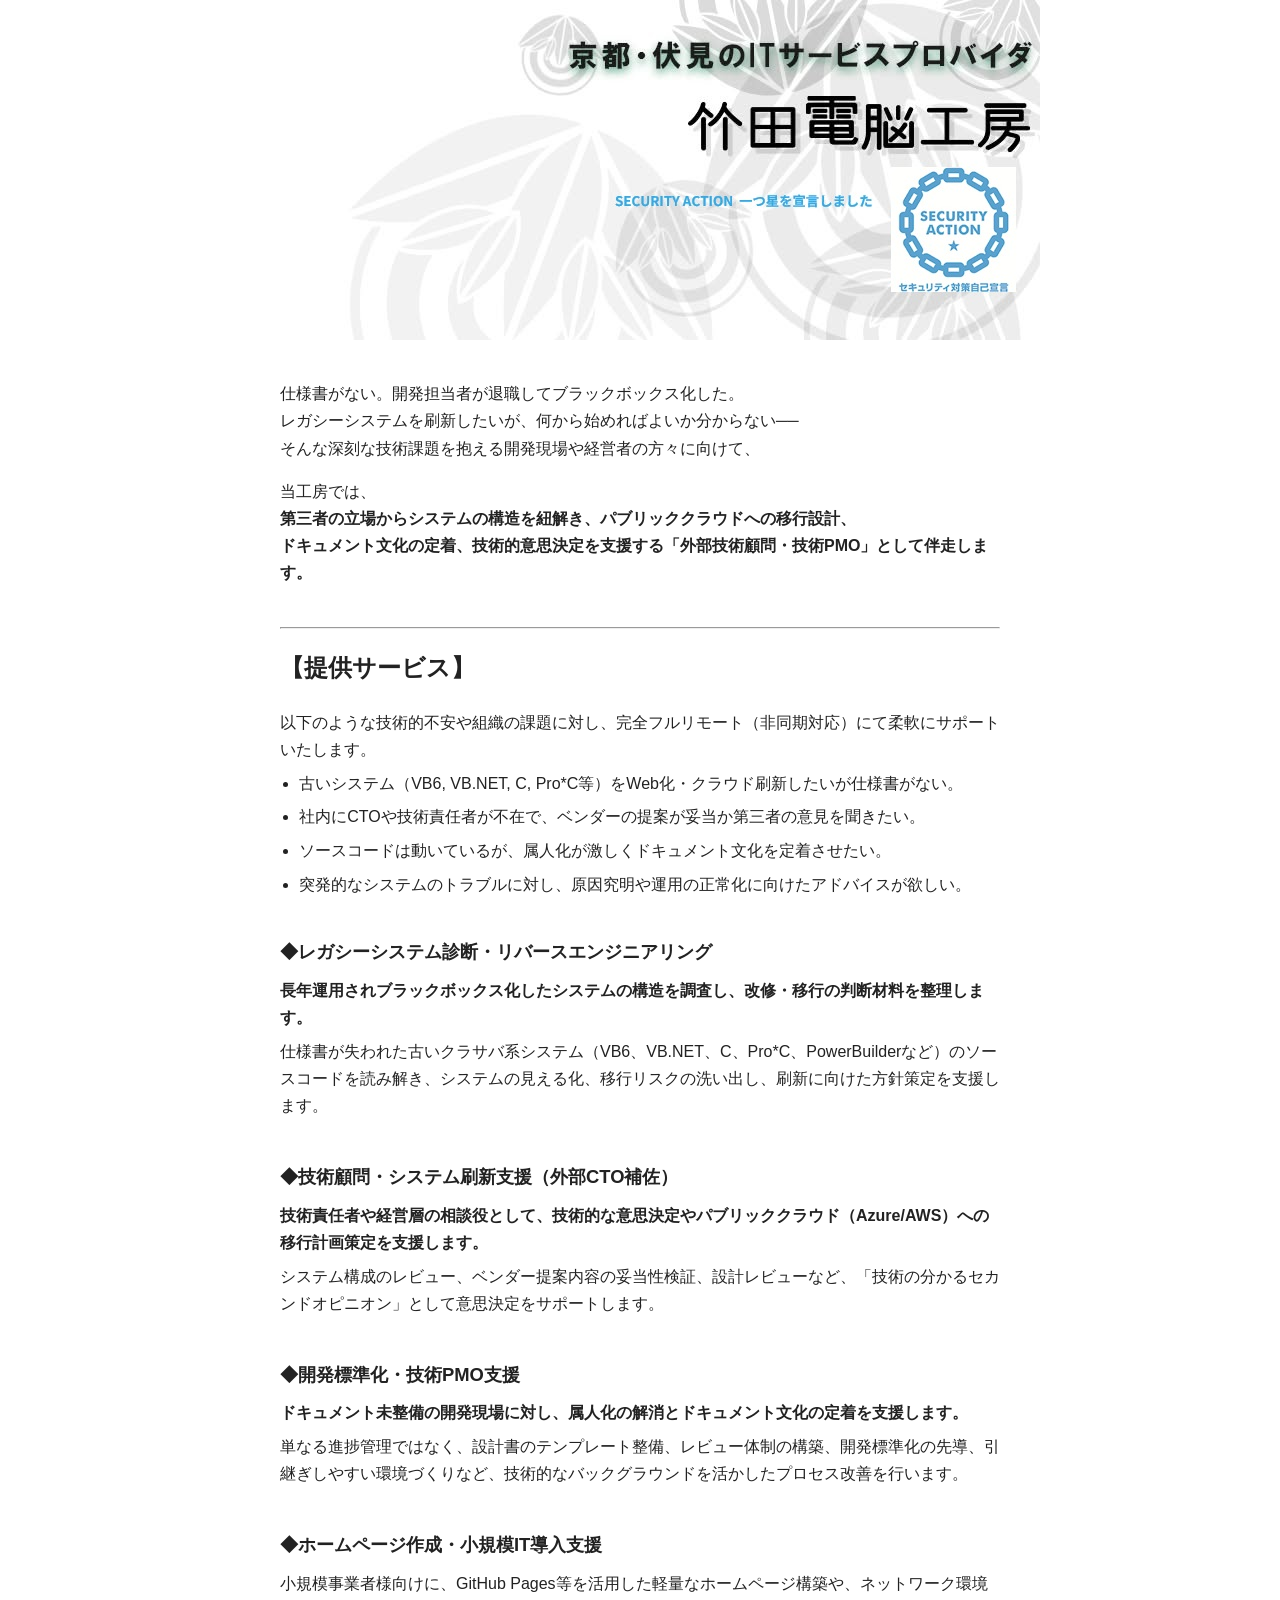
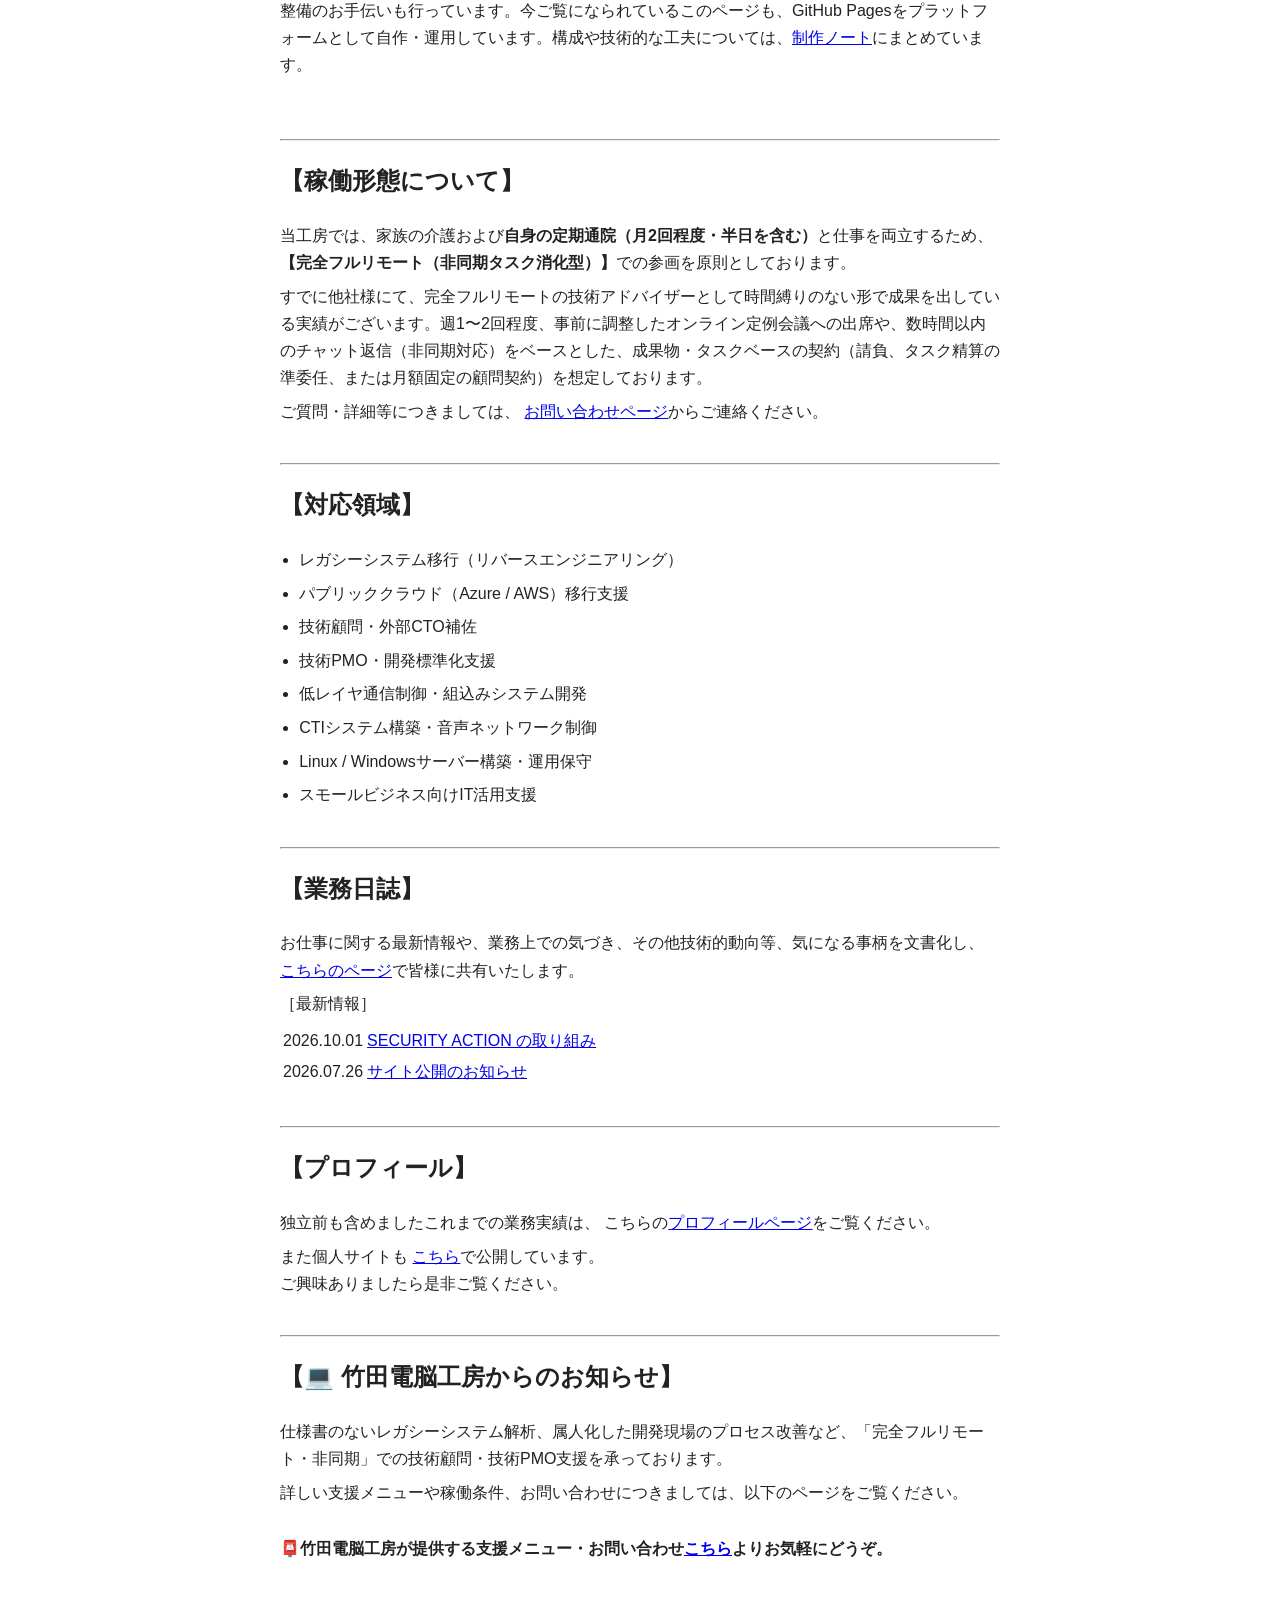
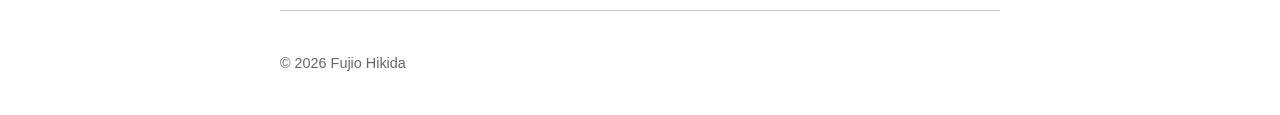
<file: index.html>
<!DOCTYPE html>
<html lang="ja">

<head>
    <meta charset="UTF-8">
    <meta name="viewport" content="width=device-width, initial-scale=1.0">
    <title>竹田電脳工房</title>
    <link rel="stylesheet" href="style.css?v=2">
</head>

<body>
    <div class="wrapper">
        <header class="site-header">
            <div class="banner">
                <img src="images/banner.jpg" alt="竹田電脳工房 バナー">
            </div>
            <div class="title-block">
                <h1>竹田電脳工房</h1>
            </div>
        </header>

        <!-- ミッション（intro） -->
        <div class="spacer"></div>
        <p class="intro">
            仕様書がない。開発担当者が退職してブラックボックス化した。<br>
            レガシーシステムを刷新したいが、何から始めればよいか分からない──<br>
            そんな深刻な技術課題を抱える開発現場や経営者の方々に向けて、<br>
        </p>
        <p>
            当工房では、<br>
            <b>
                第三者の立場からシステムの構造を紐解き、パブリッククラウドへの移行設計、<br>
                ドキュメント文化の定着、技術的意思決定を支援する「外部技術顧問・技術PMO」として伴走します。
            </b>
        </p>
        <div class="spacer"></div>

        <hr>
        <h2>【提供サービス】</h2>

        <!-- 業務概要（導入） -->
        <div class="section">
            <p>
                以下のような技術的不安や組織の課題に対し、完全フルリモート（非同期対応）にて柔軟にサポートいたします。
            <ul>
                <li>古いシステム（VB6, VB.NET, C, Pro*C等）をWeb化・クラウド刷新したいが仕様書がない。</li>
                <li>社内にCTOや技術責任者が不在で、ベンダーの提案が妥当か第三者の意見を聞きたい。</li>
                <li>ソースコードは動いているが、属人化が激しくドキュメント文化を定着させたい。</li>
                <li>突発的なシステムのトラブルに対し、原因究明や運用の正常化に向けたアドバイスが欲しい。</li>
            </ul>
            </p>
        </div>

        <!-- 業務内容（詳細） -->
        <div class="section">
            <h3>◆レガシーシステム診断・リバースエンジニアリング</h3>
            <p>
                <b>長年運用されブラックボックス化したシステムの構造を調査し、改修・移行の判断材料を整理します。</b>
            </p>
            <p>
                仕様書が失われた古いクラサバ系システム（VB6、VB.NET、C、Pro*C、PowerBuilderなど）のソースコードを読み解き、システムの見える化、移行リスクの洗い出し、刷新に向けた方針策定を支援します。
            </p>
            <div class="spacer"></div>

            <h3>◆技術顧問・システム刷新支援（外部CTO補佐）</h3>
            <p>
                <b>技術責任者や経営層の相談役として、技術的な意思決定やパブリッククラウド（Azure/AWS）への移行計画策定を支援します。</b>
            </p>
            <p>
                システム構成のレビュー、ベンダー提案内容の妥当性検証、設計レビューなど、「技術の分かるセカンドオピニオン」として意思決定をサポートします。
            </p>
            <div class="spacer"></div>

            <h3>◆開発標準化・技術PMO支援</h3>
            <p>
                <b>ドキュメント未整備の開発現場に対し、属人化の解消とドキュメント文化の定着を支援します。</b>
            </p>
            <p>
                単なる進捗管理ではなく、設計書のテンプレート整備、レビュー体制の構築、開発標準化の先導、引継ぎしやすい環境づくりなど、技術的なバックグラウンドを活かしたプロセス改善を行います。
            </p>
            <div class="spacer"></div>

            <h3>◆ホームページ作成・小規模IT導入支援</h3>
            <p>
                小規模事業者様向けに、GitHub Pages等を活用した軽量なホームページ構築や、ネットワーク環境整備のお手伝いも行っています。今ご覧になられているこのページも、GitHub
                Pagesをプラットフォームとして自作・運用しています。構成や技術的な工夫については、<a href="about-site.html" target="_blank"
                    rel="noopener noreferrer">制作ノート</a>にまとめています。
            </p>
            <div class="spacer"></div>
        </div>

        <!--         業務内容の締め
        <div class="section">
            <p>
                ご質問・詳細等につきましては、
                <a href="contact.html" target="_blank" rel="noopener noreferrer">お問い合わせページ</a>からご連絡ください。
            </p>
        </div>
 -->
        <!-- ここから差し込み -->
        <hr>
        <h2>【稼働形態について】</h2>
        <div class="section">
            <p>
                当工房では、家族の介護および<b>自身の定期通院（月2回程度・半日を含む）</b>と仕事を両立するため、<b>【完全フルリモート（非同期タスク消化型）】</b>での参画を原則としております。
            </p>
            <p>
                すでに他社様にて、完全フルリモートの技術アドバイザーとして時間縛りのない形で成果を出している実績がございます。週1〜2回程度、事前に調整したオンライン定例会議への出席や、数時間以内のチャット返信（非同期対応）をベースとした、成果物・タスクベースの契約（請負、タスク精算の準委任、または月額固定の顧問契約）を想定しております。
            </p>
            <p>
                ご質問・詳細等につきましては、
                <a href="contact.html" target="_blank" rel="noopener noreferrer">お問い合わせページ</a>からご連絡ください。
            </p>
        </div>
        <!-- ここまで差し込み -->

        <hr>
        <h2>【対応領域】</h2>
        <div class="section">
            <ul>
                <li>レガシーシステム移行（リバースエンジニアリング）</li>
                <li>パブリッククラウド（Azure / AWS）移行支援</li>
                <li>技術顧問・外部CTO補佐</li>
                <li>技術PMO・開発標準化支援</li>
                <li>低レイヤ通信制御・組込みシステム開発</li>
                <li>CTIシステム構築・音声ネットワーク制御</li>
                <li>Linux / Windowsサーバー構築・運用保守</li>
                <li>スモールビジネス向けIT活用支援</li>
            </ul>
        </div>

        <hr>
        <h2>【業務日誌】</h2>
        <div class="section">
            <p>
                お仕事に関する最新情報や、業務上での気づき、その他技術的動向等、気になる事柄を文書化し、
                <a href="log_top.html" target="_blank" rel="noopener noreferrer">こちらのページ</a>で皆様に共有いたします。
            </p>
            <p>
                ［最新情報］
            <table>
                <tr>
                    <td>2026.10.01</td>
                    <td><a href="news/news_20261001.html" target="_blank" rel="noopener noreferrer">SECURITY ACTION の取り組み</a></td>
                </tr>
                <tr>
                    <td>2026.07.26</td>
                    <td><a href="news/news_20260726.html" target="_blank" rel="noopener noreferrer">サイト公開のお知らせ</a></td>
                </tr>
            </table>
            </p>
        </div>

        <hr>
        <h2>【プロフィール】</h2>
        <div class="section">
            <p>
                独立前も含めましたこれまでの業務実績は、
                こちらの<a href="https://proff.io" target="_blank" rel="noopener noreferrer">プロフィールページ</a>をご覧ください。
            </p>
            <p>
                また個人サイトも <a href="https://github.io" target="_blank" rel="noopener noreferrer">こちら</a>で公開しています。<br>
                ご興味ありましたら是非ご覧ください。
            </p>
        </div>

        <hr>
        <!-- <h2>【📮 お問い合わせ】</h2> -->
        <!-- <h2>【お知らせ】</h2> -->
        <h2>【💻 竹田電脳工房からのお知らせ】</h2>
        <div class="section">
            <p>
                仕様書のないレガシーシステム解析、属人化した開発現場のプロセス改善など、「完全フルリモート・非同期」での技術顧問・技術PMO支援を承っております。
            </p>
            <p>
                詳しい支援メニューや稼働条件、お問い合わせにつきましては、以下のページをご覧ください。
            </p>
            <div class="spacer"></div>
            <p>
                📮<b>竹田電脳工房が提供する支援メニュー・お問い合わせ<a href="https://note.com/fujizy/n/n82f49ce83537" target="_blank" rel="noopener noreferrer">こちら</a>よりお気軽にどうぞ。</b>
            </p>
        </div>

        <footer class="footer">
            <p>© 2026 Fujio Hikida</p>
        </footer>

    </div>
</body>

</html>
</file>
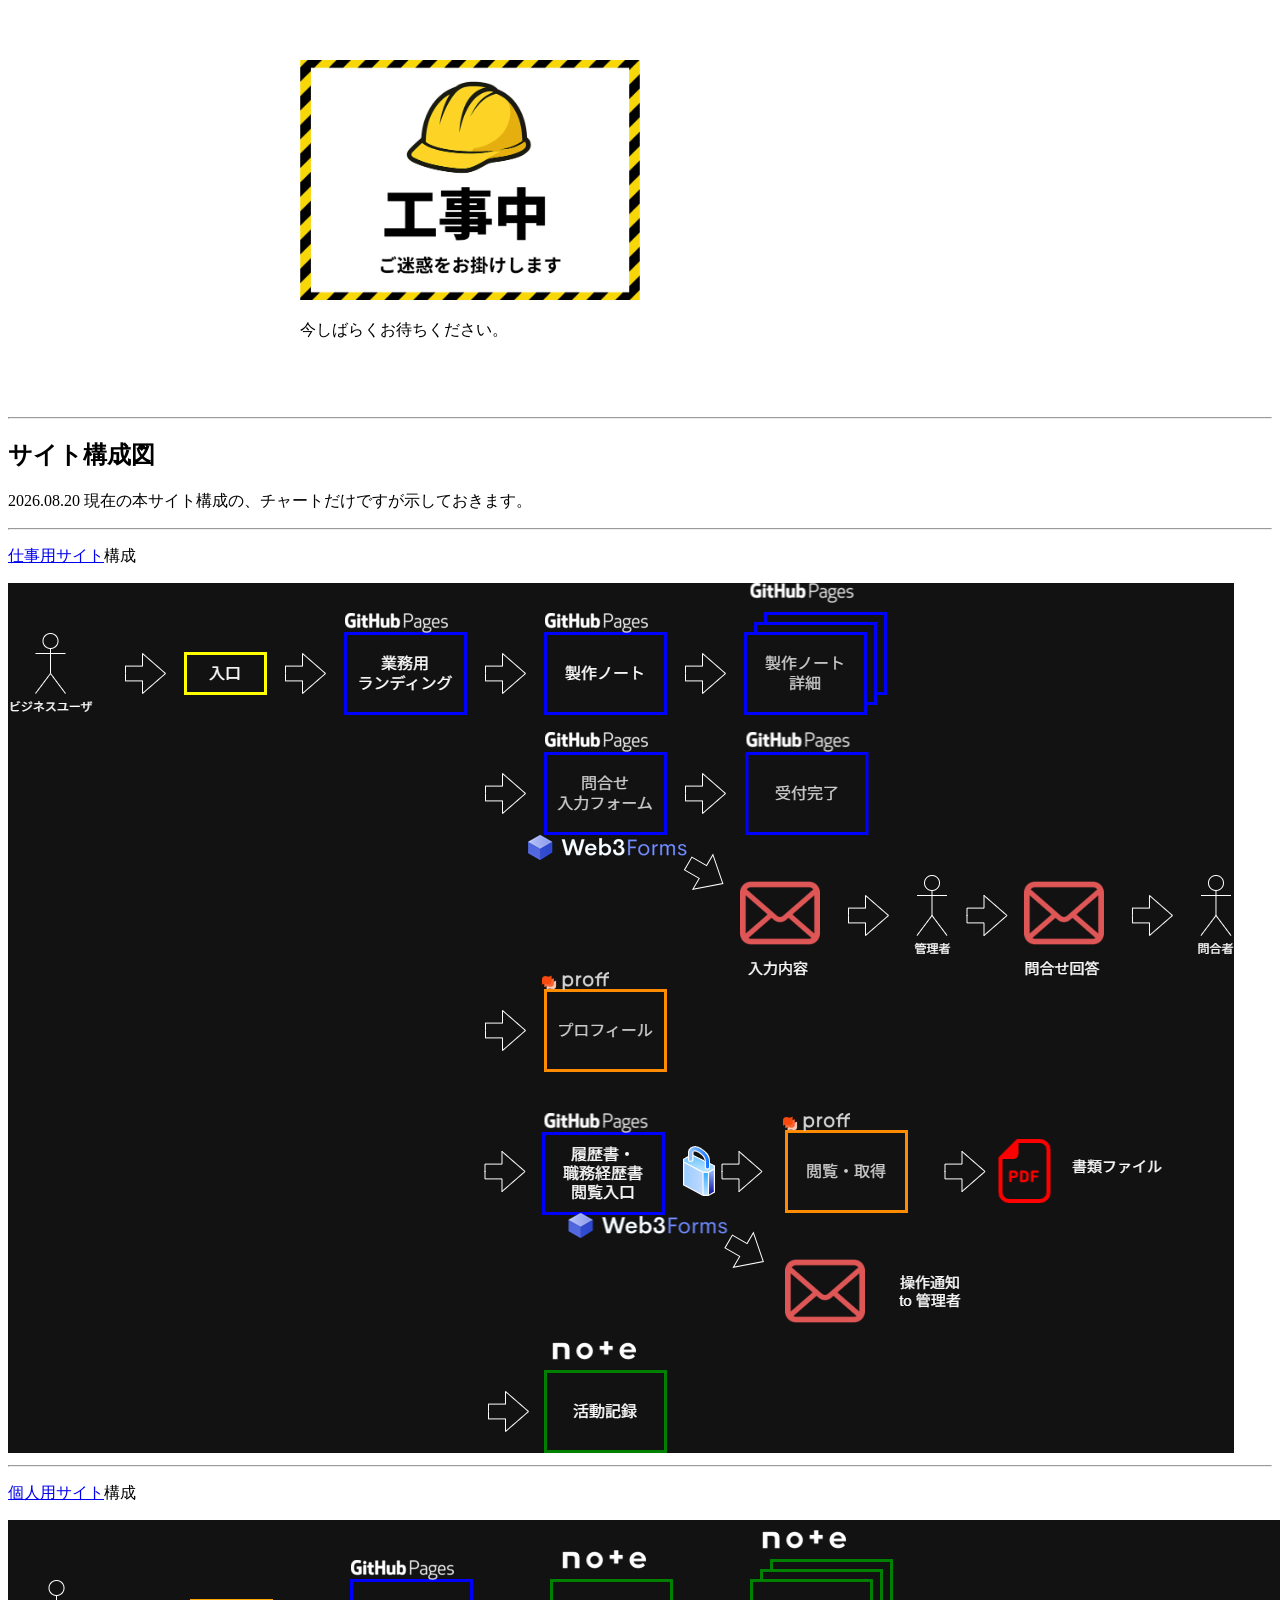
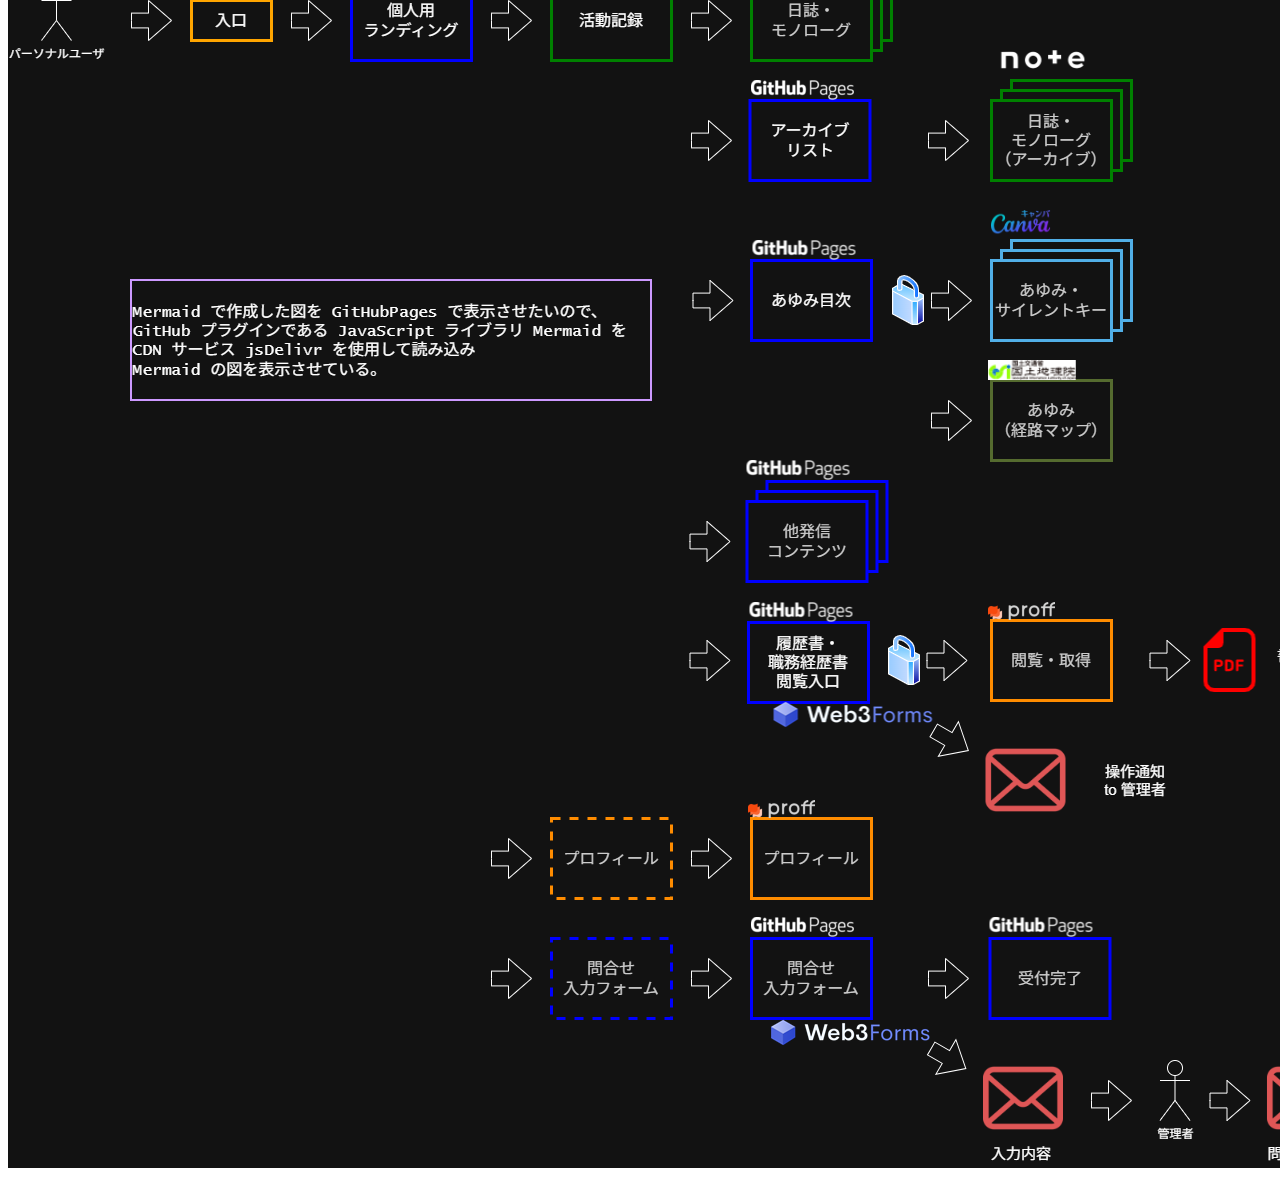
<file: about-site.html>
<!DOCTYPE html>
<html lang="ja">

<head>
    <meta charset="UTF-8">
    <meta name="viewport" content="width=device-width, initial-scale=1.0">
    <title>制作ノート_竹田電脳工房</title>
    <link rel="stylesheet" href="form.css">
</head>

<body>
    <div class="form-container">

        <img src="images/koujityuu_yoko11.png" width="50%" height="50%" alt="工事中">
        <p>
            今しばらくお待ちください。
        </p>

    </div>

    <hr>
    <h2>サイト構成図</h2>
    <p>
        2026.08.20 現在の本サイト構成の、チャートだけですが示しておきます。
    </p>
    <hr>
    <div class="section">
        <p>
            <a href="https://takeda-kobo.github.io/" target="_blank" rel="noopener noreferrer">仕事用サイト</a>構成
        </p>
        <img src="images/ビジネスフロー20260722.drawio.png" alt="ビジネスフロー">
    </div>
    <hr>
    <div class="section">
        <p>
            <a href="https://fujigy.github.io/" target="_blank" rel="noopener noreferrer">個人用サイト</a>構成
        </p>
        <img src="images/パーソナルフロー20260820.drawio.png" alt="パーソナルフロー">
    </div>

</body>

</html>
</file>
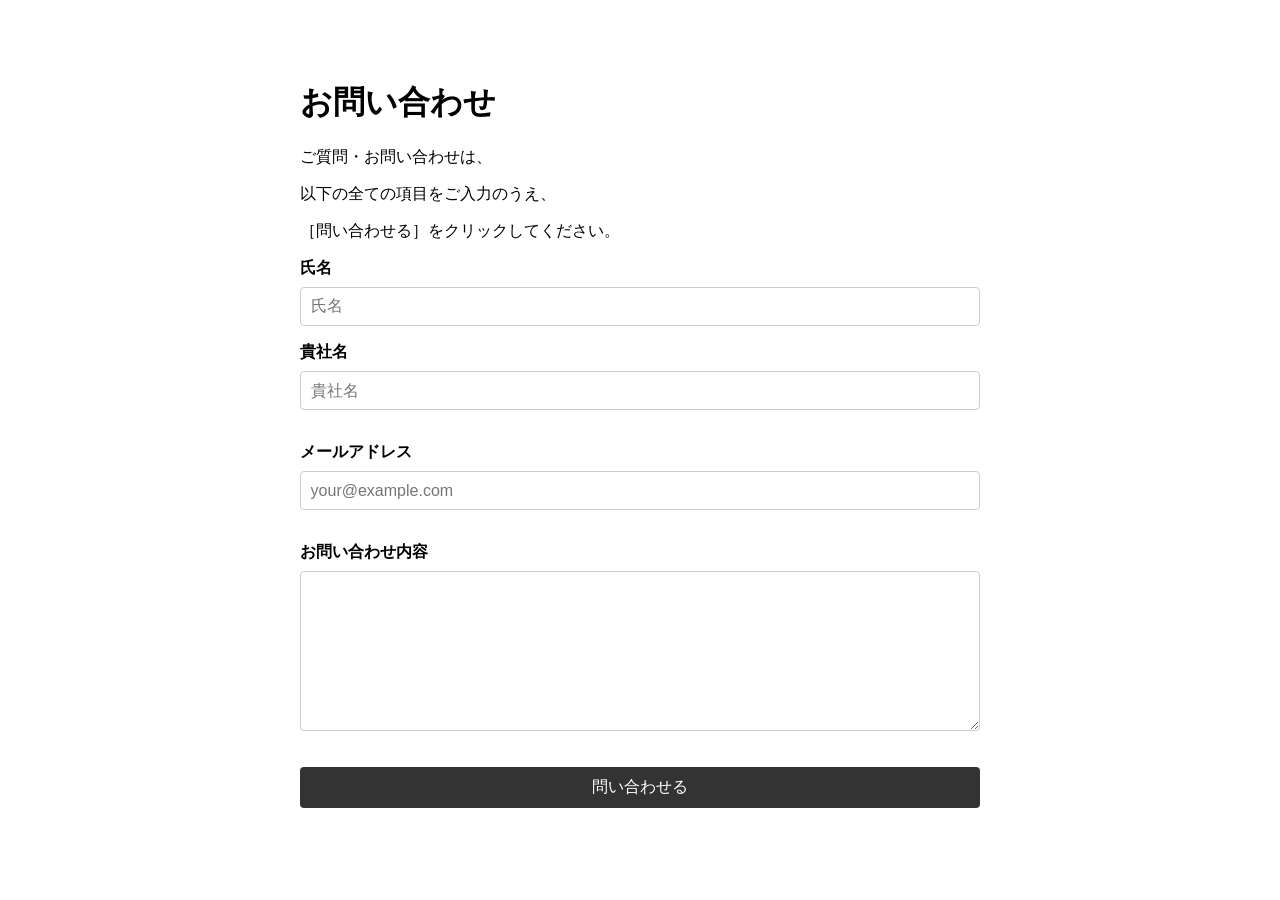
<file: contact.html>
<!doctype html>
<html lang="ja">

<head>
    <meta charset="UTF-8" />
    <meta name="viewport" content="width=device-width, initial-scale=1.0" />
    <link rel="stylesheet" href="form.css" />
    <title>お問い合わせ</title>
</head>

<body>
<!--     <p>
        <a href="https://note.com/fujizy/n/n353340752459" class="back-link">← 先頭へ戻る</a>
    </p>
 -->
    <div class="form-container">
        <h1>お問い合わせ</h1>
        <p class="lead tight">ご質問・お問い合わせは、</p>
        <p class="lead tight">以下の全ての項目をご入力のうえ、</p>
        <p class="lead tight">［問い合わせる］をクリックしてください。</p>

        <!-- ▼ visible form（CAPTCHA を含む） -->
        <form id="visible-form" method="POST">
            <label for="name">氏名</label>
            <input type="text" id="name" name="name" placeholder="氏名" />

            <label for="company">貴社名</label>
            <input type="text" id="company" name="company" placeholder="貴社名" />

            <label for="email" style="margin-top: 1rem">メールアドレス</label>
            <input type="email" id="email" name="email" placeholder="your@example.com" />

            <label for="message" style="margin-top: 1rem">お問い合わせ内容</label>
            <textarea id="message" name="message" rows="6"></textarea>

            <div data-captcha="true"></div>

            <p id="error-message" style="color: red; margin-top: 0.5rem"></p>

            <button id="submit-btn" type="button">問い合わせる</button>
        </form>


        <!-- ▼ hidden-form（Web3Forms 送信用） -->
        <form id="hidden-form" action="https://api.web3forms.com/submit" method="POST" style="display: none">
            <input type="hidden" name="access_key" value="43e6a524-cb77-42ce-ab92-d5e08fdfbf39" />
            <input type="hidden" name="redirect" value="https://takeda-kobo.github.io/thanks_contact.html" />

            <input type="hidden" name="subject" value="【問い合わせ】from biz" />
            <input type="hidden" name="from_name" value="contact" />

            <input type="hidden" name="name" id="hidden-name" />
            <input type="hidden" name="company" id="hidden-company" />
            <input type="hidden" name="email" id="hidden-email" />
            <input type="hidden" name="message" id="hidden-message" />

            <input type="checkbox" name="botcheck" style="display: none" />
        </form>
    </div>

    <script src="https://web3forms.com/client/script.js" async defer></script>

    <script>
        const emailRegex =
            /^[a-zA-Z0-9_.+-]+@[a-zA-Z0-9-]+\.[a-zA-Z0-9-.]+$/;

        document.getElementById("submit-btn").addEventListener("click", () => {
            const name = document.getElementById("name").value.trim();
            const company = document.getElementById("company").value.trim();
            const email = document.getElementById("email").value.trim();
            const message = document.getElementById("message").value.trim();
            const errorBox = document.getElementById("error-message");

            let hasError = false;
            errorBox.textContent = "";

            document.getElementById("name").style.border = "";
            document.getElementById("company").style.border = "";
            document.getElementById("email").style.border = "";
            document.getElementById("message").style.border = "";

            if (name === "") {
                hasError = true;
                document.getElementById("name").style.border = "2px solid red";
            }

            if (company === "") {
                hasError = true;
                document.getElementById("company").style.border = "2px solid red";
            }

            if (!emailRegex.test(email)) {
                hasError = true;
                document.getElementById("email").style.border = "2px solid red";
            }

            if (message === "") {
                hasError = true;
                document.getElementById("message").style.border = "2px solid red";
            }

            if (hasError) {
                errorBox.textContent = "入力に誤りがあります。やり直してください。";
                return;
            }

            document.getElementById("hidden-name").value = name;
            document.getElementById("hidden-company").value = company;
            document.getElementById("hidden-email").value = email;
            document.getElementById("hidden-message").value = message;

            document.getElementById("hidden-form").submit();
        });
    </script>

</body>

</html>
</file>
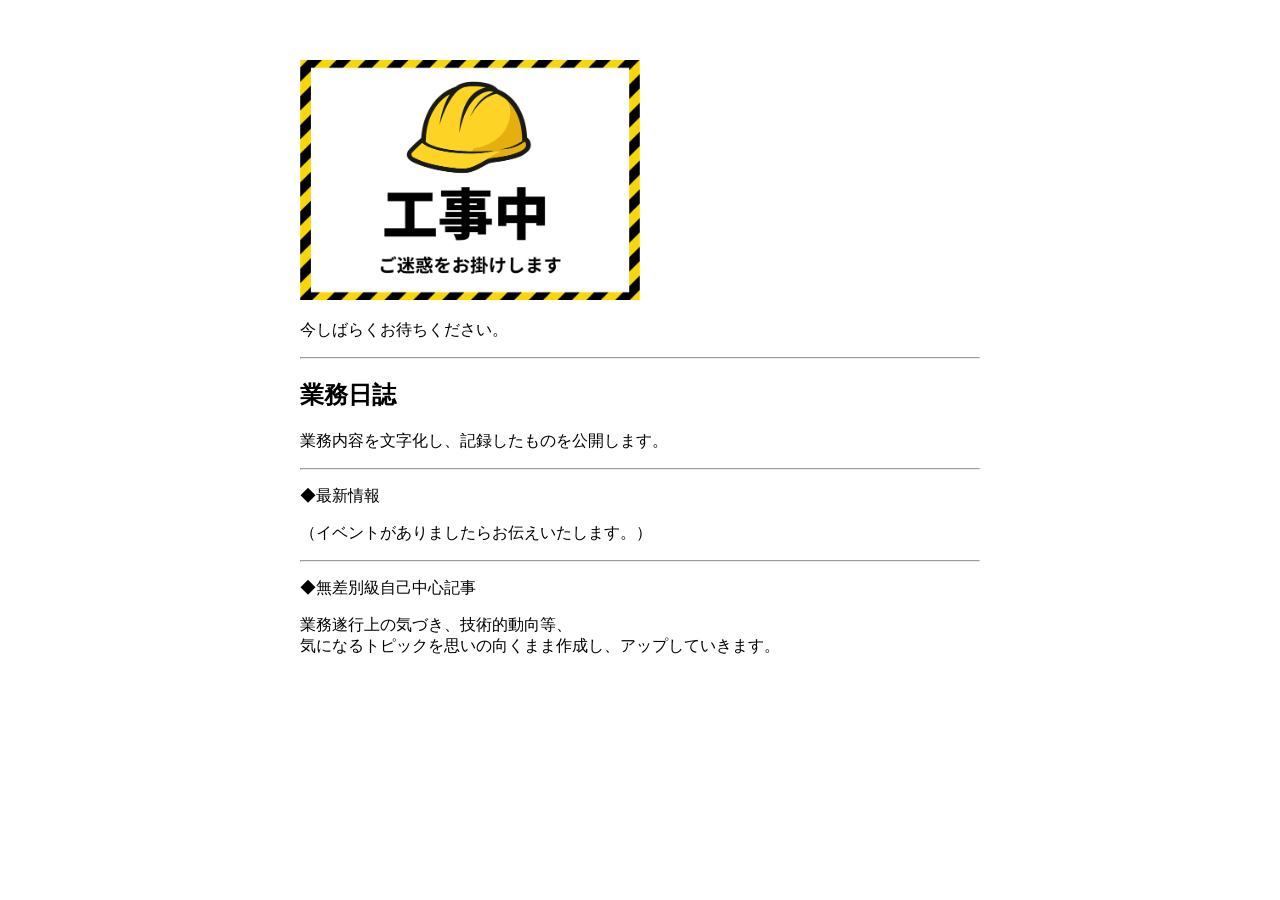
<file: log_top.html>
<!doctype html>
<html lang="ja">

<head>
    <meta charset="UTF-8" />
    <meta name="viewport" content="width=device-width, initial-scale=1.0" />
    <link rel="stylesheet" href="form.css" />
    <title>業務日誌_竹田電脳工房</title>
</head>

<body>
    <div class="form-container">

        <img src="images/koujityuu_yoko11.png" width="50%" height="50%" alt="工事中">
        <p>
            今しばらくお待ちください。
        </p>

        <hr>
        <h2>業務日誌</h2>
        <p>
            業務内容を文字化し、記録したものを公開します。
        </p>

        <hr>
        <div class="section">
            <p>
                ◆最新情報
            </p>
            <p>
                （イベントがありましたらお伝えいたします。）
            </p>
        </div>

        <hr>
        <div class="section">
            <p>
                ◆無差別級自己中心記事
            </p>
            <p>
                業務遂行上の気づき、技術的動向等、<br>
                気になるトピックを思いの向くまま作成し、アップしていきます。
            </p>
        </div>
    </div>
</body>

</html>
</file>
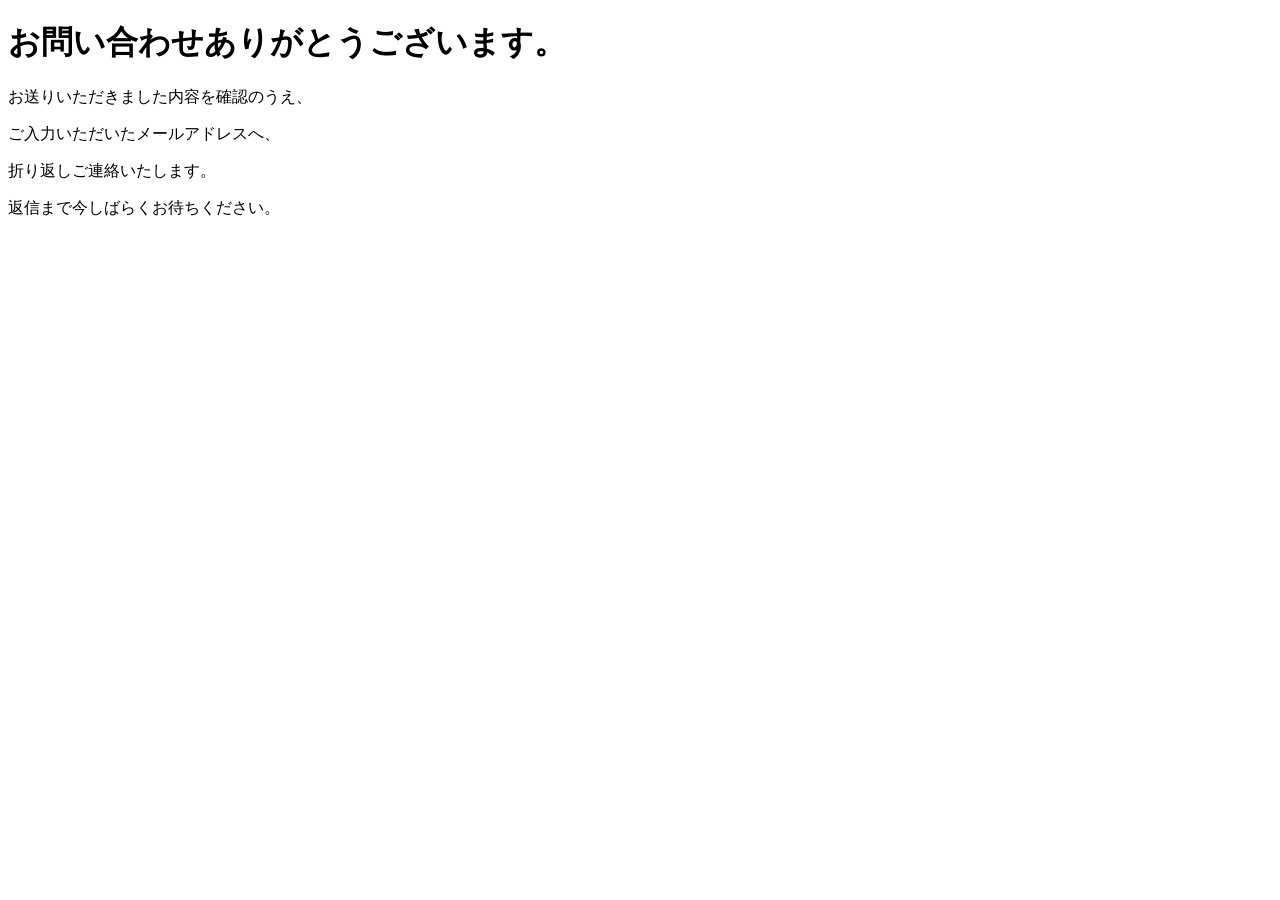
<file: thanks_contact.html>
<!DOCTYPE html>
<html lang="ja">

<head>
    <meta charset="UTF-8">
    <meta name="viewport" content="width=device-width, initial-scale=1.0">
    <title>お問い合わせありがとうございます</title>
    <link rel="stylesheet" href="form.css">
</head>

<body>
    <div class="container">

        <!-- <a href="https://note.com/fujizy/n/n353340752459" class="back-link">← 先頭へ戻る</a> -->

        <h1>お問い合わせありがとうございます。</h1>

        <p class="tight">お送りいただきました内容を確認のうえ、</p>
        <p class="tight">ご入力いただいたメールアドレスへ、</p>
        <p class="tight">折り返しご連絡いたします。</p>

        <p>返信まで今しばらくお待ちください。</p>

    </div>
</body>

</html>
</file>
<file: style.css>
/* =========================================
   ベースレイヤー（余白ゼロ化）
========================================= */

body {
    margin: 0;
    padding: 0;
    font-family: "Hiragino Sans", "Noto Sans JP", sans-serif;
    line-height: 1.7;
    color: #222;
}

/* 全体の左右余白（第2レイヤー） */
.wrapper {
    /* padding: 0 20px; */
    max-width: 720px;
    margin: 0 auto;
    padding: 0 20px;
}

/* =========================================
   タイトルブロック
========================================= */

.title-block {
    margin: 0;
    padding: 0;
}

.title-block img {
    width: 100%;
    display: block;
}

/* 非表示 h1（SEO 用） */
.title-block h1 {
    display: none;
}

.subtitle {
    font-size: 1.1rem;
    margin: 0.8rem 0 1.6rem 0;
    color: #444;
}

/* =========================================
   セクション構造（第3レイヤー）
========================================= */

.section {
    margin-bottom: 2.4rem;
}

.section h2 {
    font-size: 1.4rem;
    margin-bottom: 1rem;
    border-left: 4px solid #999;
    padding-left: 10px;
}

.section h3 {
    font-size: 1.15rem;
    margin: 1.2rem 0 0.6rem 0;
}

.section p {
    margin: 0.4rem 0;
}

/* ◆タイトルブロックの空行用 */
.spacer {
    height: 1rem;
}

/* =========================================
   リスト
========================================= */

.section ul {
    margin: 0.4rem 0 1rem 1.2rem;
    padding: 0;
}

.section li {
    margin-bottom: 0.4rem;
}

/* =========================================
   フッター
========================================= */

footer {
    margin-top: 3rem;
    padding: 1.6rem 0;
    border-top: 1px solid #ccc;
    font-size: 0.9rem;
    color: #666;
}

/* =========================================
   記事の日付
========================================= */

.log-date {
    font-size: 0.9rem;
    color: #555;
    margin-bottom: 0.2rem;
}
</file>
<file: form.css>
/* =========================================
   フォーム専用レイアウト（本文と完全分離）
========================================= */

.form-container {
    max-width: 720px;
    margin: 40px auto;
    padding: 20px;
    background: #fff;
    border-radius: 8px;
    box-sizing: border-box;
}

/* 見出し（本文の h2 と衝突しない） */
.form-title {
    margin-top: 2.2em;
    margin-bottom: 1.2em;
    border-left: 4px solid #999;
    padding-left: 10px;
    font-size: 1.4rem;
    font-weight: 600;
}

/* ラベル・入力欄 */
.form-container label {
    display: block;
    margin-bottom: 0.5rem;
    font-weight: bold;
}

.form-container input[type="text"],
.form-container input[type="email"],
.form-container textarea {
    width: 100%;
    padding: 0.6rem;
    font-size: 1rem;
    border: 1px solid #ccc;
    border-radius: 4px;
    margin-bottom: 1rem;
    box-sizing: border-box;
}

.form-container textarea {
    height: 160px;
    resize: vertical;
}

/* ボタン */
.form-container button,
.form-container input[type="submit"] {
    width: 100%;
    padding: 0.6rem 1.2rem;
    font-size: 1rem;
    border: none;
    border-radius: 4px;
    background-color: #333;
    color: #fff;
    cursor: pointer;
}

.form-container button:hover,
.form-container input[type="submit"]:hover {
    background-color: #555;
}

/* hCaptcha */
.form-container .h-captcha {
    margin-bottom: 1rem;
}

/* 戻りリンク */
.form-container .back-link {
    color: #0066cc;
    text-decoration: none;
    font-size: 0.95rem;
}

.form-container .back-link:hover {
    text-decoration: underline;
}

/* 成功・エラー画面 */
.message-box {
    text-align: center;
    padding: 40px 20px;
}

.message-box .icon {
    font-size: 64px;
    margin-bottom: 20px;
}

.success .icon {
    color: #4CAF50;
}

.error .icon {
    color: #E53935;
}

.message-box p {
    font-size: 17px;
    margin-bottom: 30px;
}

.back-button {
    display: inline-block;
    padding: 12px 24px;
    background: #000;
    color: #fff;
    border-radius: 6px;
    text-decoration: none;
}

.back-button:hover {
    background: #333;
}
</file>
